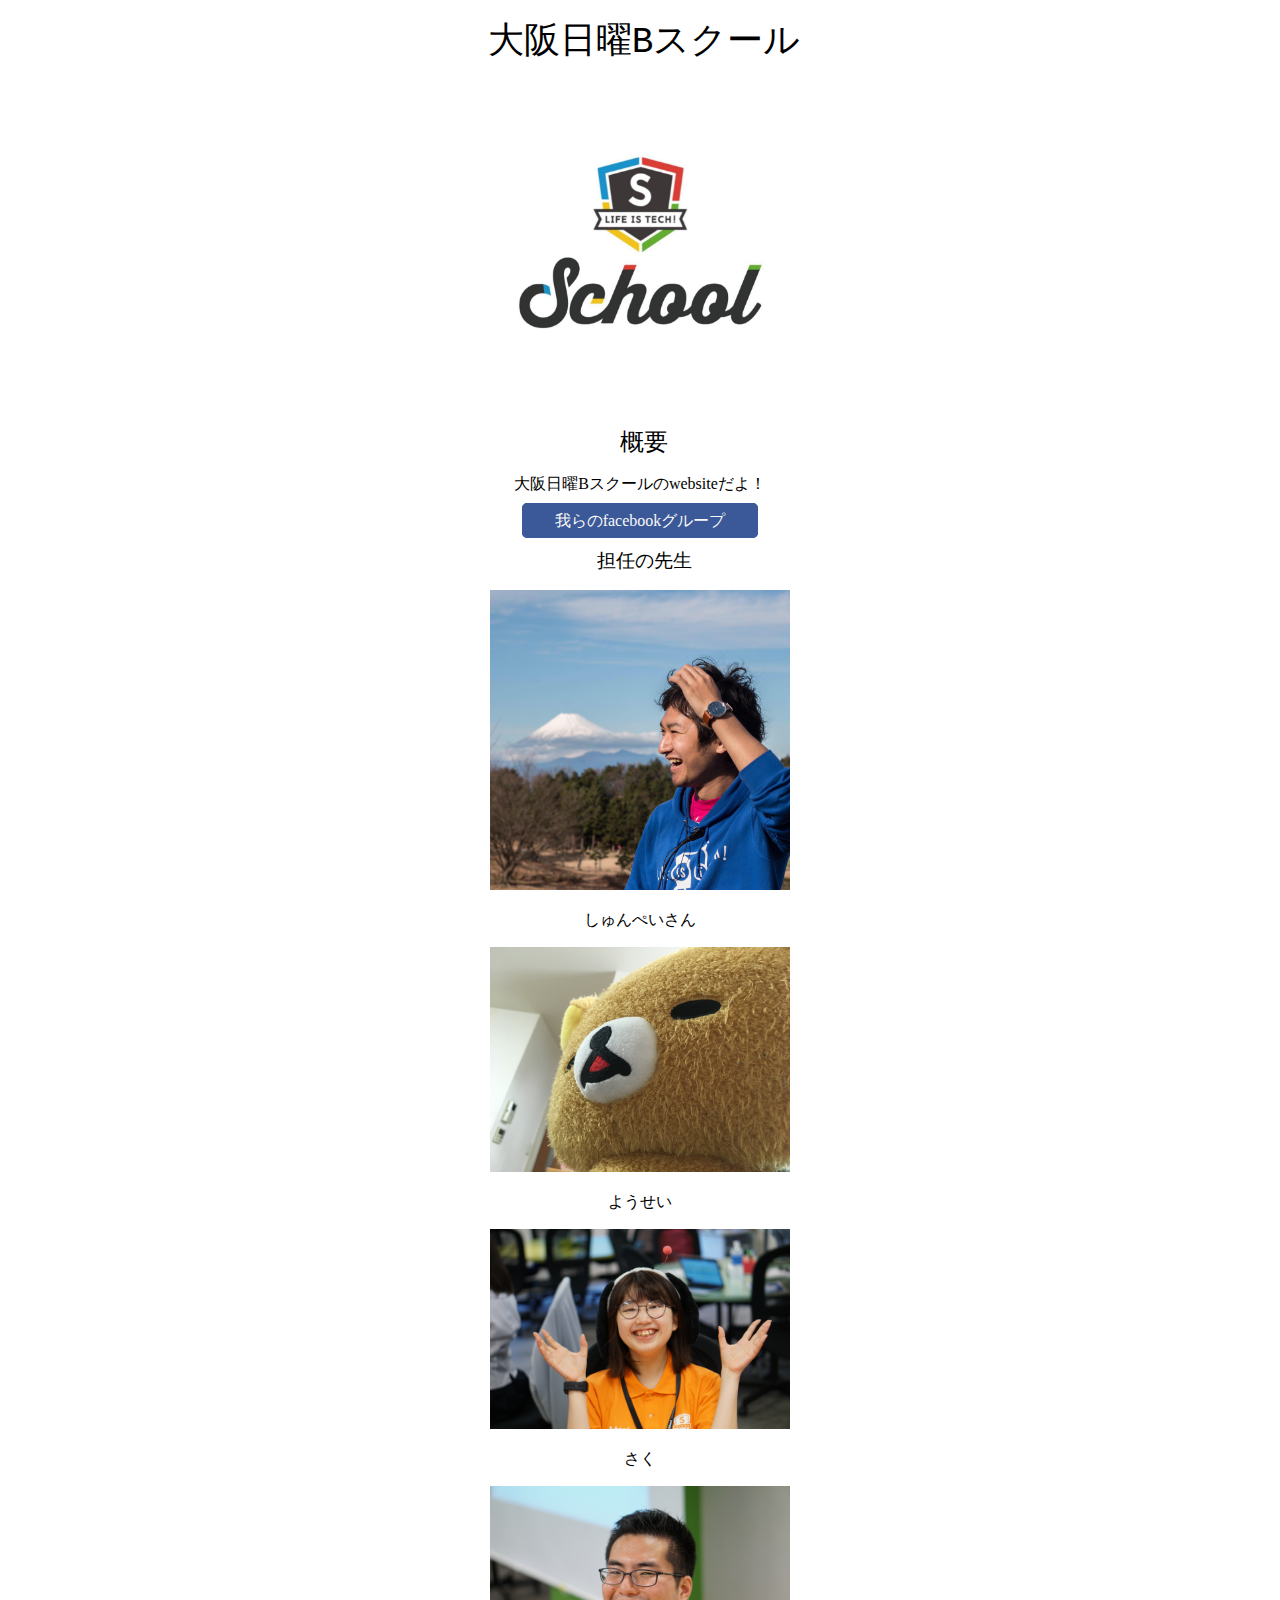
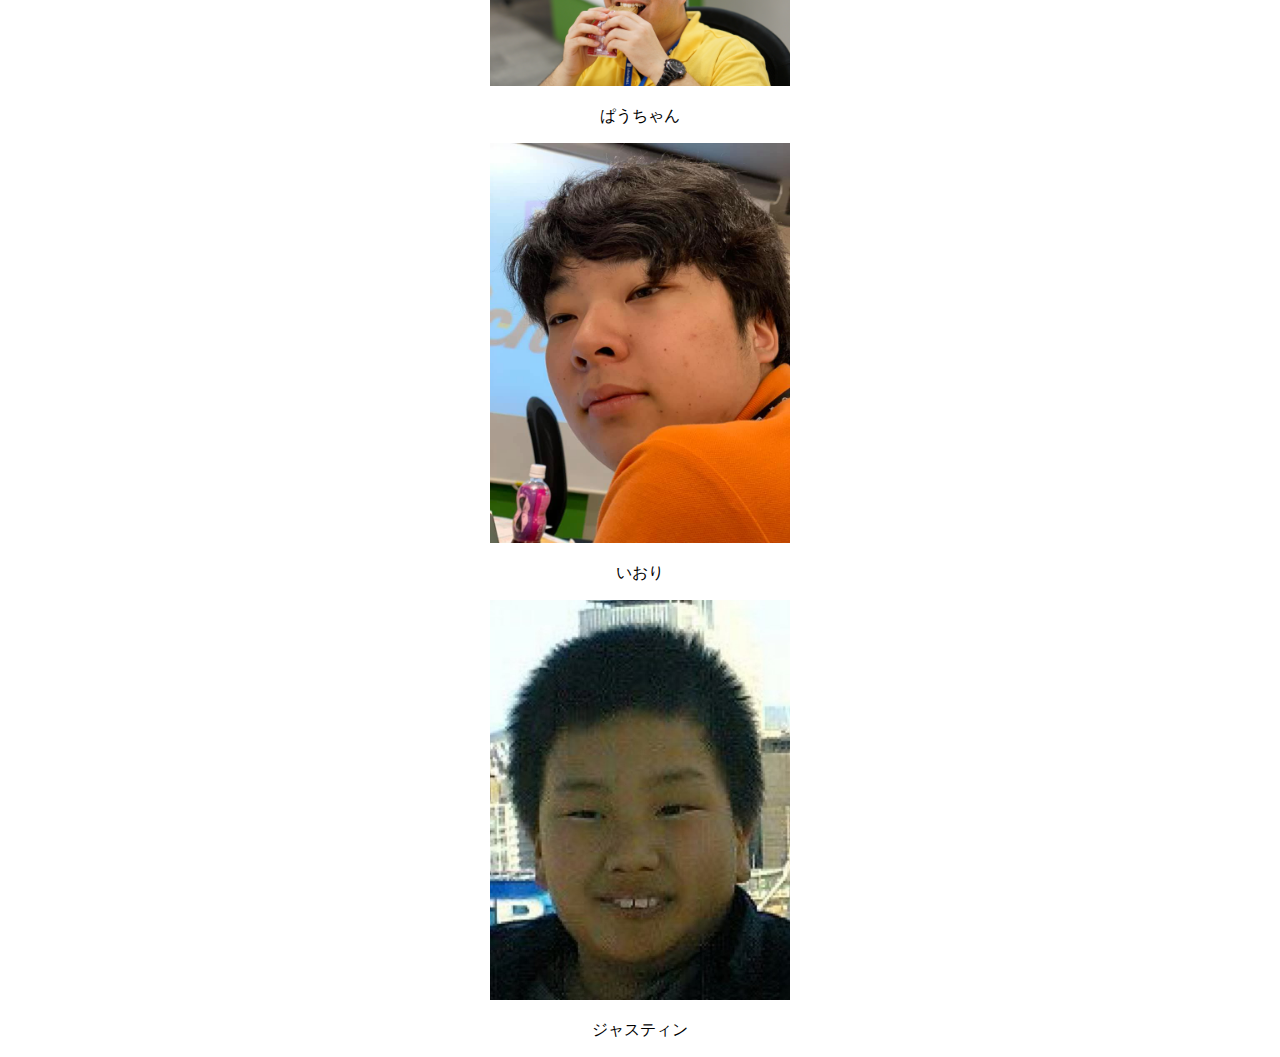
<file: index.html>
<!DOCTYPE html>
<html lang="en">
<head>
    <meta charset="UTF-8">
    <link rel="stylesheet" href="style.css">
    <title>大阪土曜Bスクール</title>
</head>
<body>
    <h1>大阪日曜Bスクール</h1>
    <img src="main.jpg" alt="" width='500'>
    <h2>概要</h2>
    <p>大阪日曜Bスクールのwebsiteだよ！</p>
    <a href="https://www.facebook.com/groups/314765589160317/?multi_permalinks=333359790634230&notif_id=1559298973570649&notif_t=group_activity">我らのfacebookグループ</a>
    <h3>担任の先生</h3>
    <img src="taguchi.jpg" alt="" width='300'>
    <p>しゅんぺいさん</p>
    <img src="yosay.jpg" alt="" width='300'>
    <p>ようせい</p>
     <img src="saku.jpg" alt="" width='300'>
    <p>さく</p>
    <img src="pow.jpg" alt="" width='300'>
    <p>ぱうちゃん</p>
    <img src="iori.jpg" alt="" width='300'>
    <p>いおり</p>
      <img src="justin.jpg" alt="" width='300'>
    <p>ジャスティン</p>
    
    
</body>
</html>
</file>
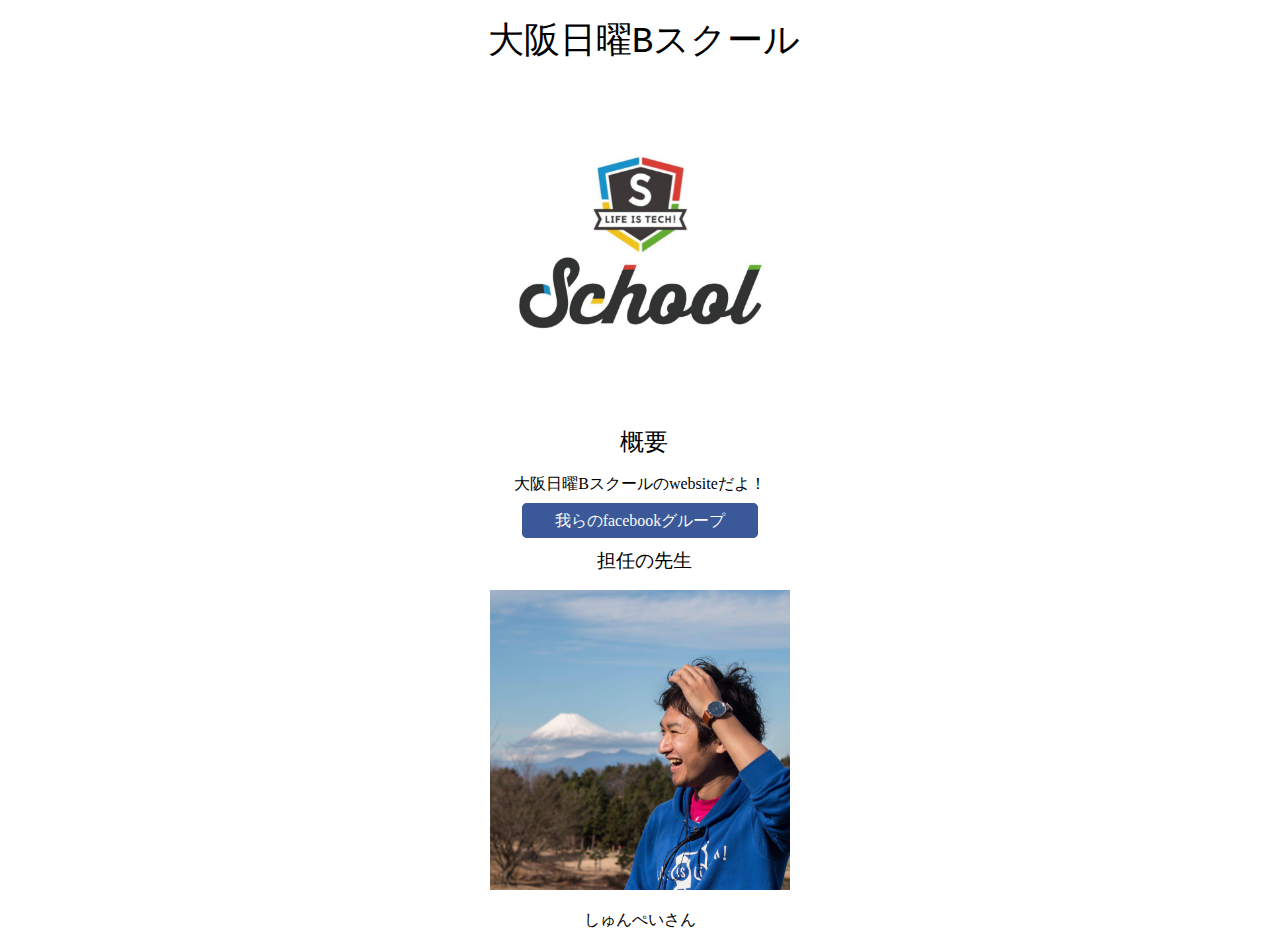
<file: docs/index.html>
<!DOCTYPE html>
<html lang="en">
<head>
    <meta charset="UTF-8">
    <link rel="stylesheet" href="style.css">
    <title>大阪土曜Bスクール</title>
</head>
<body>
    <h1>大阪日曜Bスクール</h1>
    <img src="main.jpg" alt="" width='500'>
    <h2>概要</h2>
    <p>大阪日曜Bスクールのwebsiteだよ！</p>
    <a href="https://www.facebook.com/groups/314765589160317/?multi_permalinks=333359790634230&notif_id=1559298973570649&notif_t=group_activity">我らのfacebookグループ</a>
    <h3>担任の先生</h3>
    <img src="taguchi.jpg" alt="" width='300'>
    <p>しゅんぺいさん</p>
    
    
    
</body>
</html>
</file>
<file: style.css>
*{
    margin: 0;
    padding: 0;
}

body{
    width:100%;
    text-align: center;
    
    
}

h1{
    font-size:36px;
    padding-left:8px;
    margin:16px;
    font-weight:400;
    font-family:monospace
}

h2{
    font-size:24px;
    padding-left:8px;
    margin:16px;
    font-weight:400;
    font-family:monospace
}

p{
    margin:16px;
    
}

h3{
    font-family:monospace
    font-size:20px;
    padding-left:8px;
    margin:16px;
    font-weight:400;
}

a{
    margin-top:16px;
    font-size:16px;
    padding:8px 32px;
    background:#3b5998;
    color:#f9f9f9;
    border:1px solid #3b5998;
    border-radius: 5px;
    text-decoration: none;
    transition:0.5s;
    
}

a:hover{
    background:#f9f9f9;
    color:#3b5998;
}
</file>
<file: docs/style.css>
*{
    margin: 0;
    padding: 0;
}

body{
    width:100%;
    text-align: center;
    
    
}

h1{
    font-size:36px;
    padding-left:8px;
    margin:16px;
    font-weight:400;
    font-family:monospace
}

h2{
    font-size:24px;
    padding-left:8px;
    margin:16px;
    font-weight:400;
    font-family:monospace
}

p{
    margin:16px;
    
}

h3{
    font-family:monospace
    font-size:20px;
    padding-left:8px;
    margin:16px;
    font-weight:400;
}

a{
    margin-top:16px;
    font-size:16px;
    padding:8px 32px;
    background:#3b5998;
    color:#f9f9f9;
    border:1px solid #3b5998;
    border-radius: 5px;
    text-decoration: none;
    transition:0.5s;
    
}

a:hover{
    background:#f9f9f9;
    color:#3b5998;
}
</file>
